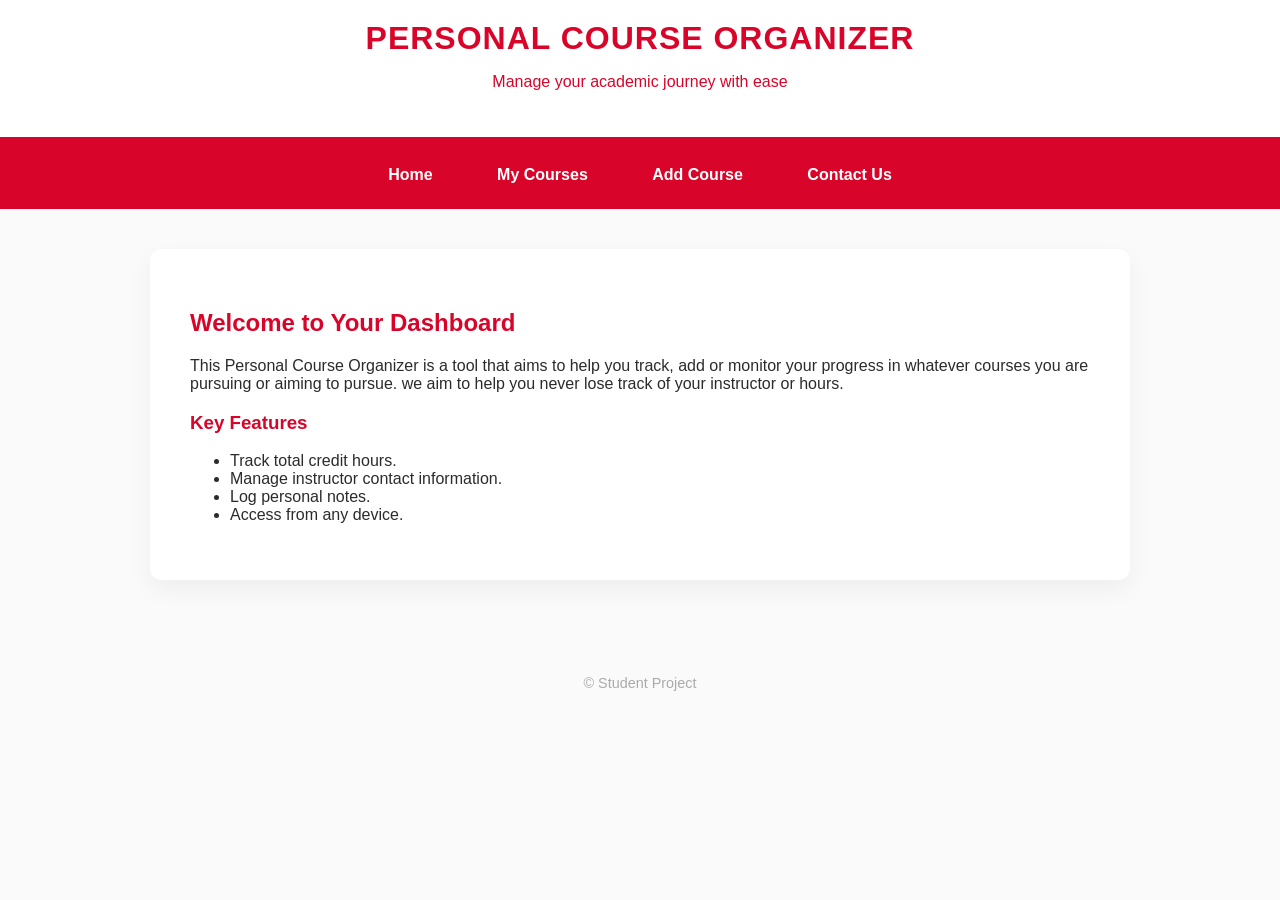
<file: index.html>
<!DOCTYPE html>
<html lang="en">
<head>
    <meta charset="UTF-8">
    <meta name="viewport" content="width=device-width, initial-scale=1.0">
    <title>Home | Personal Course Organizer</title>
    <link rel="stylesheet" href="style.css">
</head>
<body>

    <header>
        <h1>Personal Course Organizer</h1>
        <p>Manage your academic journey with ease</p>
    </header>

    <nav>
        <a href="index.html">Home</a>
        <a href="courses.html">My Courses</a>
        <a href="add-course.html">Add Course</a>
        <a href="contact.html">Contact Us</a>
    </nav>

    <main>
        <section class="hero-section">
            <h2>Welcome to Your Dashboard</h2>
            <p>This Personal Course Organizer is a tool that aims to help you track, add or monitor your progress in whatever courses you are pursuing or aiming to pursue. we aim to help you never lose track of your instructor or hours.</p>
        </section>

        <section class="features">
            <h3>Key Features</h3>
            <ul>
                <li>Track total credit hours.</li>
                <li>Manage instructor contact information.</li>
                <li>Log personal notes.</li>
                <li>Access from any device.</li>
            </ul>
        </section>
    </main>

    <footer>
        <p>&copy; Student Project</p>
    </footer>

</body>
</html>
</file>
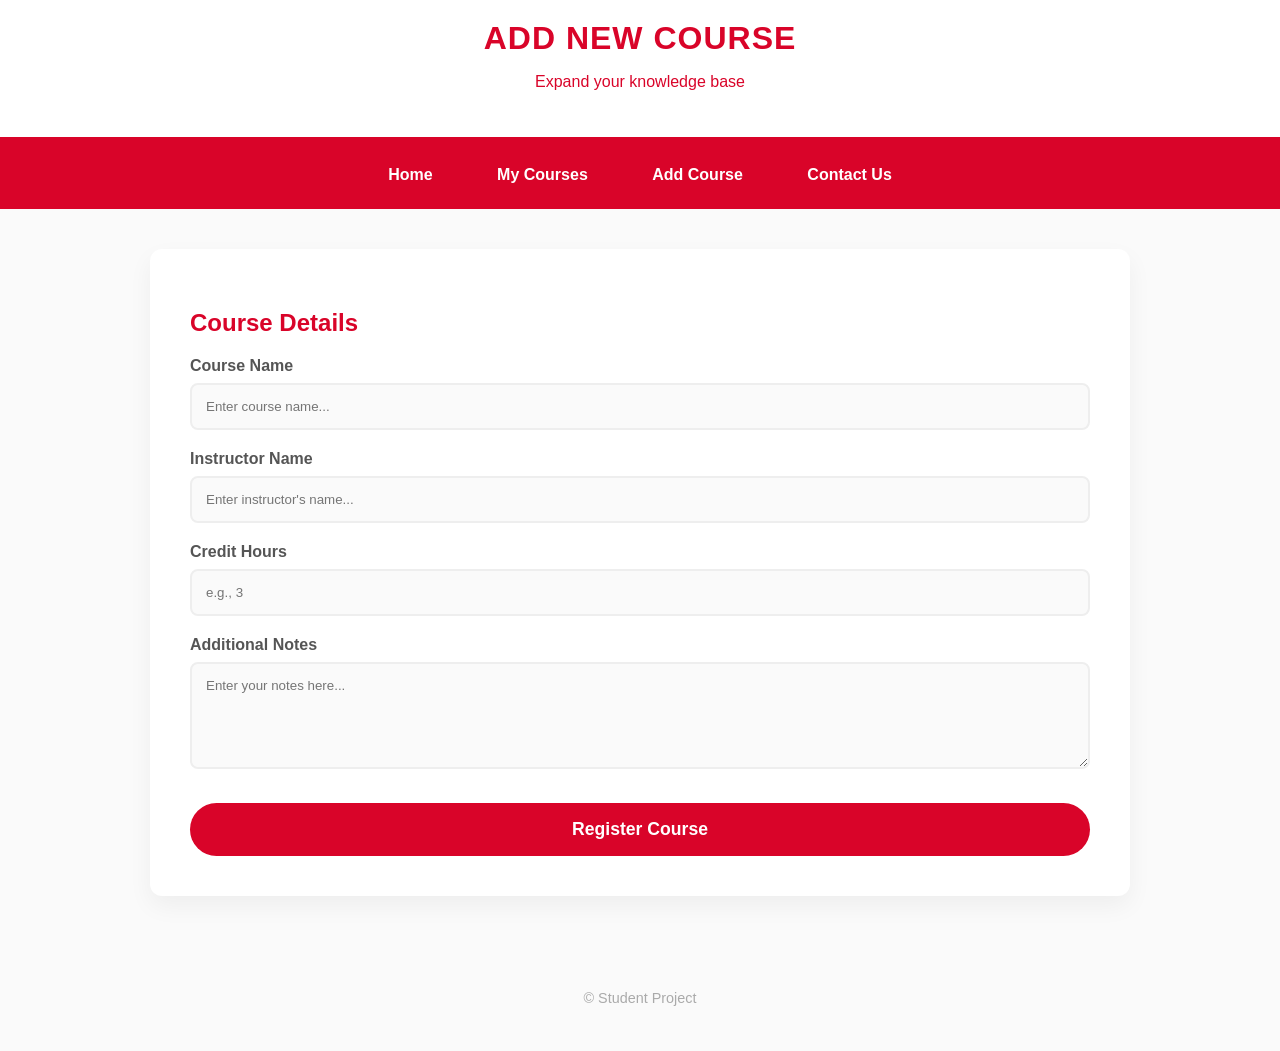
<file: add-course.html>
<!DOCTYPE html>
<html lang="en">
<head>
    <meta charset="UTF-8">
    <meta name="viewport" content="width=device-width, initial-scale=1.0">
    <title>Add Course | Personal Course Organizer</title>
    <link rel="stylesheet" href="style.css">
</head>
<body>

    <header>
        <h1>Add New Course</h1>
        <p>Expand your knowledge base</p>
    </header>

    <nav>
        <a href="index.html">Home</a>
        <a href="courses.html">My Courses</a>
        <a href="add-course.html">Add Course</a>
        <a href="contact.html">Contact Us</a>
    </nav>

    <main>
        <section class="form-section">
            <h2>Course Details</h2>
            <form action="#" method="post">
                <div class="form-group">
                    <label for="cname">Course Name</label>
                    <input type="text" id="cname" name="cname" placeholder="Enter course name..." required>
                </div>

                <div class="form-group">
                    <label for="instructor">Instructor Name</label>
                    <input type="text" id="instructor" name="instructor" placeholder="Enter instructor's name..." required>
                </div>

                <div class="form-group">
                    <label for="hours">Credit Hours</label>
                    <input type="number" id="hours" name="hours" placeholder="e.g., 3" required>
                </div>

                <div class="form-group">
                    <label for="notes">Additional Notes</label>
                    <textarea id="notes" name="notes" placeholder="Enter your notes here..." rows="5"></textarea>
                </div>

                <button type="submit" class="btn-submit">Register Course</button>
            </form>
        </section>
    </main>

    <footer>
        <p>&copy; Student Project</p>
    </footer>

</body>
</html>
</file>
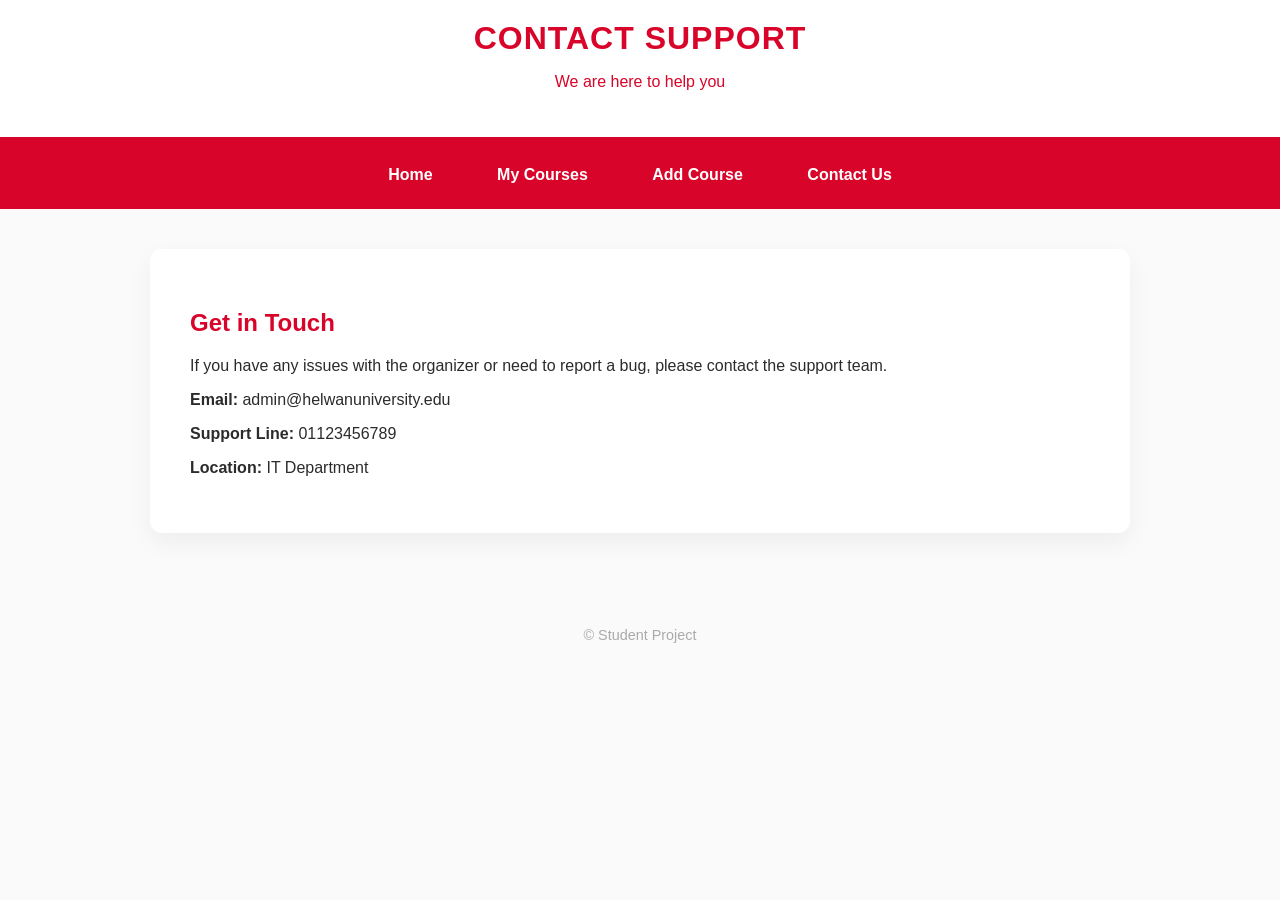
<file: contact.html>
<!DOCTYPE html>
<html lang="en">
<head>
    <meta charset="UTF-8">
    <meta name="viewport" content="width=device-width, initial-scale=1.0">
    <title>Contact Us | Personal Course Organizer</title>
    <link rel="stylesheet" href="style.css">
</head>
<body>

    <header>
        <h1>Contact Support</h1>
        <p>We are here to help you</p>
    </header>

    <nav>
        <a href="index.html">Home</a>
        <a href="courses.html">My Courses</a>
        <a href="add-course.html">Add Course</a>
        <a href="contact.html">Contact Us</a>
    </nav>

    <main>
        <section class="contact-info">
            <h2>Get in Touch</h2>
            <p>If you have any issues with the organizer or need to report a bug, please contact the support team.</p>
            
            <div class="contact-card">
                <p><strong>Email:</strong> admin@helwanuniversity.edu</p>
                <p><strong>Support Line:</strong> 01123456789</p>
                <p><strong>Location:</strong> IT Department</p>
            </div>
        </section>
    </main>

    <footer>
        <p>&copy; Student Project</p>
    </footer>

</body>
</html>
</file>
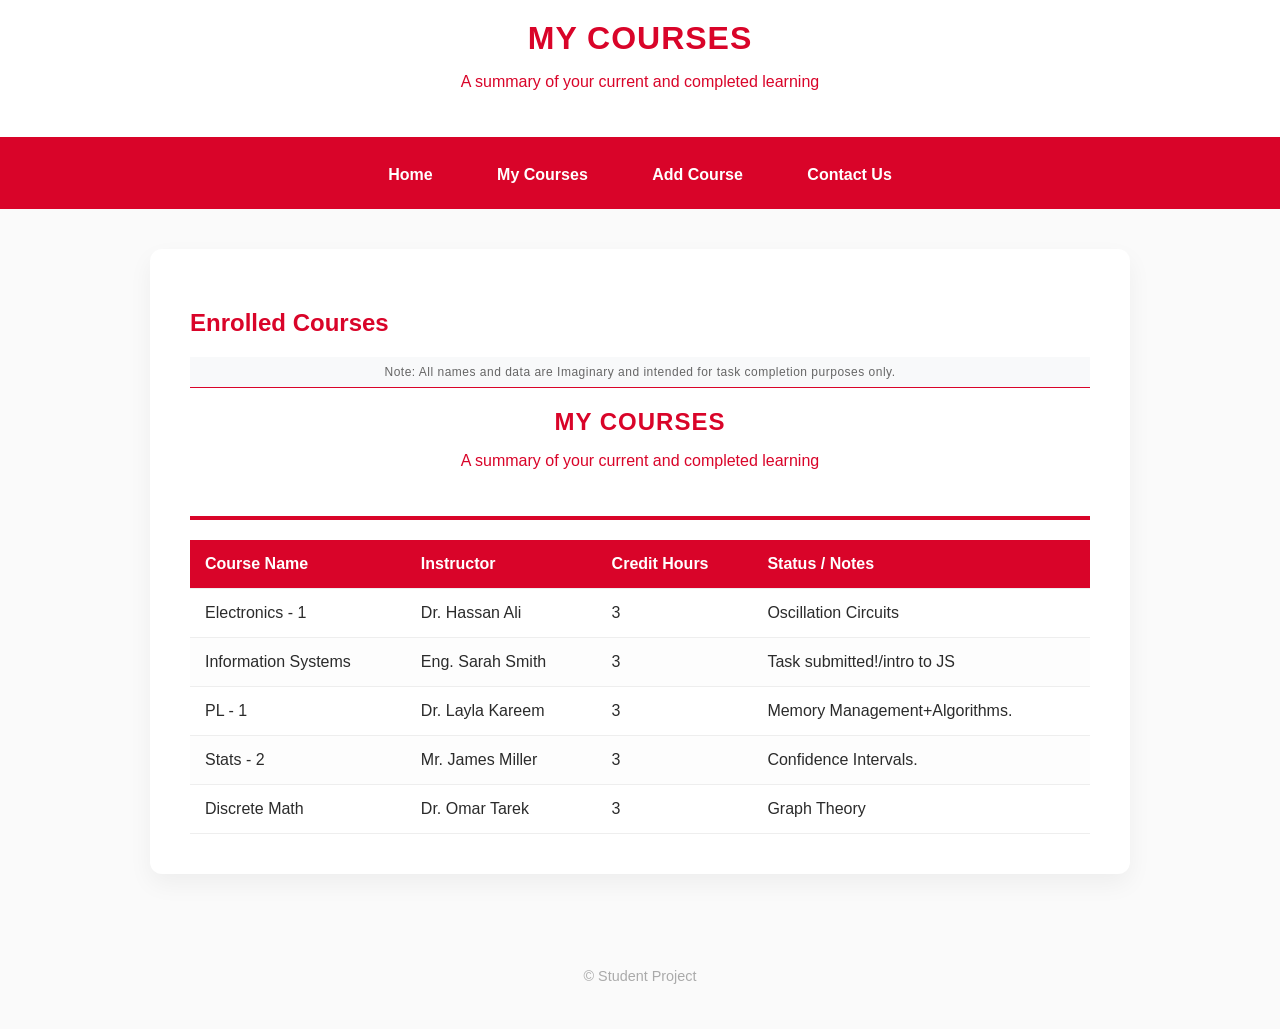
<file: courses.html>
<!DOCTYPE html>
<html lang="en">
<head>
    <meta charset="UTF-8">
    <meta name="viewport" content="width=device-width, initial-scale=1.0">
    <title>My Courses | Personal Course Organizer</title>
    <link rel="stylesheet" href="style.css">
</head>
<body>

    <header>
        <h1>My Courses</h1>
        <p>A summary of your current and completed learning</p>
    </header>

    <nav>
        <a href="index.html">Home</a>
        <a href="courses.html">My Courses</a>
        <a href="add-course.html">Add Course</a>
        <a href="contact.html">Contact Us</a>
    </nav>

    <main>
        <section>
            <h2>Enrolled Courses</h2>
            <table class="course-table">
                <thead>
                    <tr>
                        <th>Course Name</th>
                        <th>Instructor</th>
                        <th>Credit Hours</th>
                        <th>Status / Notes</th>
                    </tr>
                </thead>
                <tbody>
                    <body>

    <div class="disclaimer">
        Note: All names and data are Imaginary and intended for task completion purposes only.
    </div>

    <header>
        <h1>My Courses</h1>
        <p>A summary of your current and completed learning</p>
    </header>
                    <tr>
                        <td>Electronics - 1</td>
                        <td>Dr. Hassan Ali</td>
                        <td>3</td>
                        <td>Oscillation Circuits</td>
                    </tr>
                    <tr>
                        <td>Information Systems</td>
                        <td>Eng. Sarah Smith</td>
                        <td>3</td>
                        <td>Task submitted!/intro to JS</td>
                    </tr>
                    <tr>
                        <td>PL - 1</td>
                        <td>Dr. Layla Kareem</td>
                        <td>3</td>
                        <td>Memory Management+Algorithms.</td>
                    </tr>
                    <tr>
                        <td>Stats - 2</td>
                        <td>Mr. James Miller</td>
                        <td>3</td>
                        <td>Confidence Intervals.</td>
                    </tr>
                    <tr>
                        <td>Discrete Math</td>
                        <td>Dr. Omar Tarek</td>
                        <td>3</td>
                        <td>Graph Theory</td>
                    </tr>
                </tbody>
            </table>
        </section>
    </main>

    <footer>
        <p>&copy;  Student Project</p>
    </footer>

</body>
</html>
</file>
<file: style.css>
/*  SETUP / Font*/
body {
font-family: Arial, sans-serif;
    background-color: #fafafa;
    color: #2b2b2b;
    margin: 0;
    padding: 0;
}

/* MY COLORS AND SIZES */
:root {
    --main-red: #d90429;
    --light-red: #ef233c;
    --white-box: #ffffff;
    --curve: 12px;
}

header {
    background-color: var(--white-box);
    color: var(--main-red);
    text-align: center;
    padding: 30px 20px;
    border-bottom: 4px solid var(--main-red);
}

header h1 {
    margin: 0;
    text-transform: uppercase;
    letter-spacing: 1px;
}

/* PAGEs BAR */
nav {
    background-color: var(--main-red);
    text-align: center;
    padding: 15px 0;
}
nav a {
    display: inline-block; /* puts links side by side on desktop  */
    color: #ffffff;
    text-decoration: none;
    padding: 10px 25px;
    font-weight: bold;
    border-radius: 8px;
    margin: 0 5px;
    transition: 0.3s;
}



nav a:hover {
    background-color: var(--white-box);
    color: var(--main-red);
}
main {
    width: 85%;
    max-width: 900px;
    margin: 40px auto; /*  centers the box */
    background-color: var(--white-box);
    padding: 40px;
    border-radius: var(--curve);
    box-shadow: 0px 10px 25px rgba(0, 0, 0, 0.05);
}

h2, h3 {
    color: var(--main-red);
}

/* TABLES FOR THE COURSES */
table {
    width: 100%;
    border-collapse: collapse; /* no double borders */
    margin-top: 20px;
}

th, td {
    padding: 15px;
    text-align: left;
    border-bottom: 1px solid #eeeeee;
}

th {
    background-color: var(--main-red);
    color: white;
}

tr:nth-child(even) {
    background-color: #fdfdfd;
}

tr:hover {
    background-color: #ffe6e6;
}

/* FORM  */
.form-group {
    margin-bottom: 20px;
}

label {
    display: block; 
    margin-bottom: 8px;
    font-weight: bold;
    color: #555555;
}

input, textarea {
    width: 100%;
    padding: 14px;
    border: 2px solid #eeeeee;
    border-radius: 8px;
    box-sizing: border-box; /* Keeps padding inside the width so every thing is defined */
    font-family: inherit;
    background-color: #fafafa;
}

/* to make box borders red when used */
input:focus, textarea:focus {
    border-color: var(--main-red);
    outline: none;
    background-color: var(--white-box);
}

button {
    background-color: var(--main-red);
    color: white;
    padding: 16px;
    border: none;
    border-radius: 30px;
    width: 100%;
    font-size: 1.1em;
    font-weight: bold;
    cursor: pointer;
    transition: 0.3s;
    margin-top: 10px;
}

button:hover {
    background-color: var(--light-red);
}

footer {
    text-align: center;
    padding: 30px;
    color: #aaaaaa;
    margin-top: 50px;
    font-size: 0.9em;
}

/* to make it work on phones */
@media screen and (max-width: 768px) {
    main {
        width: 90%;
        padding: 20px;
    }

    nav a {
        display: block; /* makes links vertical on mobile */
        margin-bottom: 5px;
    }

    table {
        display: block;
        overflow-x: auto; /* if width is too wide we add a scroll bar */
    }
}
/* NAMES ARE IMAGINARY!! */
.disclaimer {
    background-color: #f8f9fa;
    color: #666;
    text-align: center;
    font-size: 0.75em;
    padding: 8px 0;
    border-bottom: 1px solid #d90429;
    font-family: Arial, sans-serif;
    letter-spacing: 0.5px;
}
/*correct padding no gaps*/
header {
    padding-top: 20px;
}
</file>
